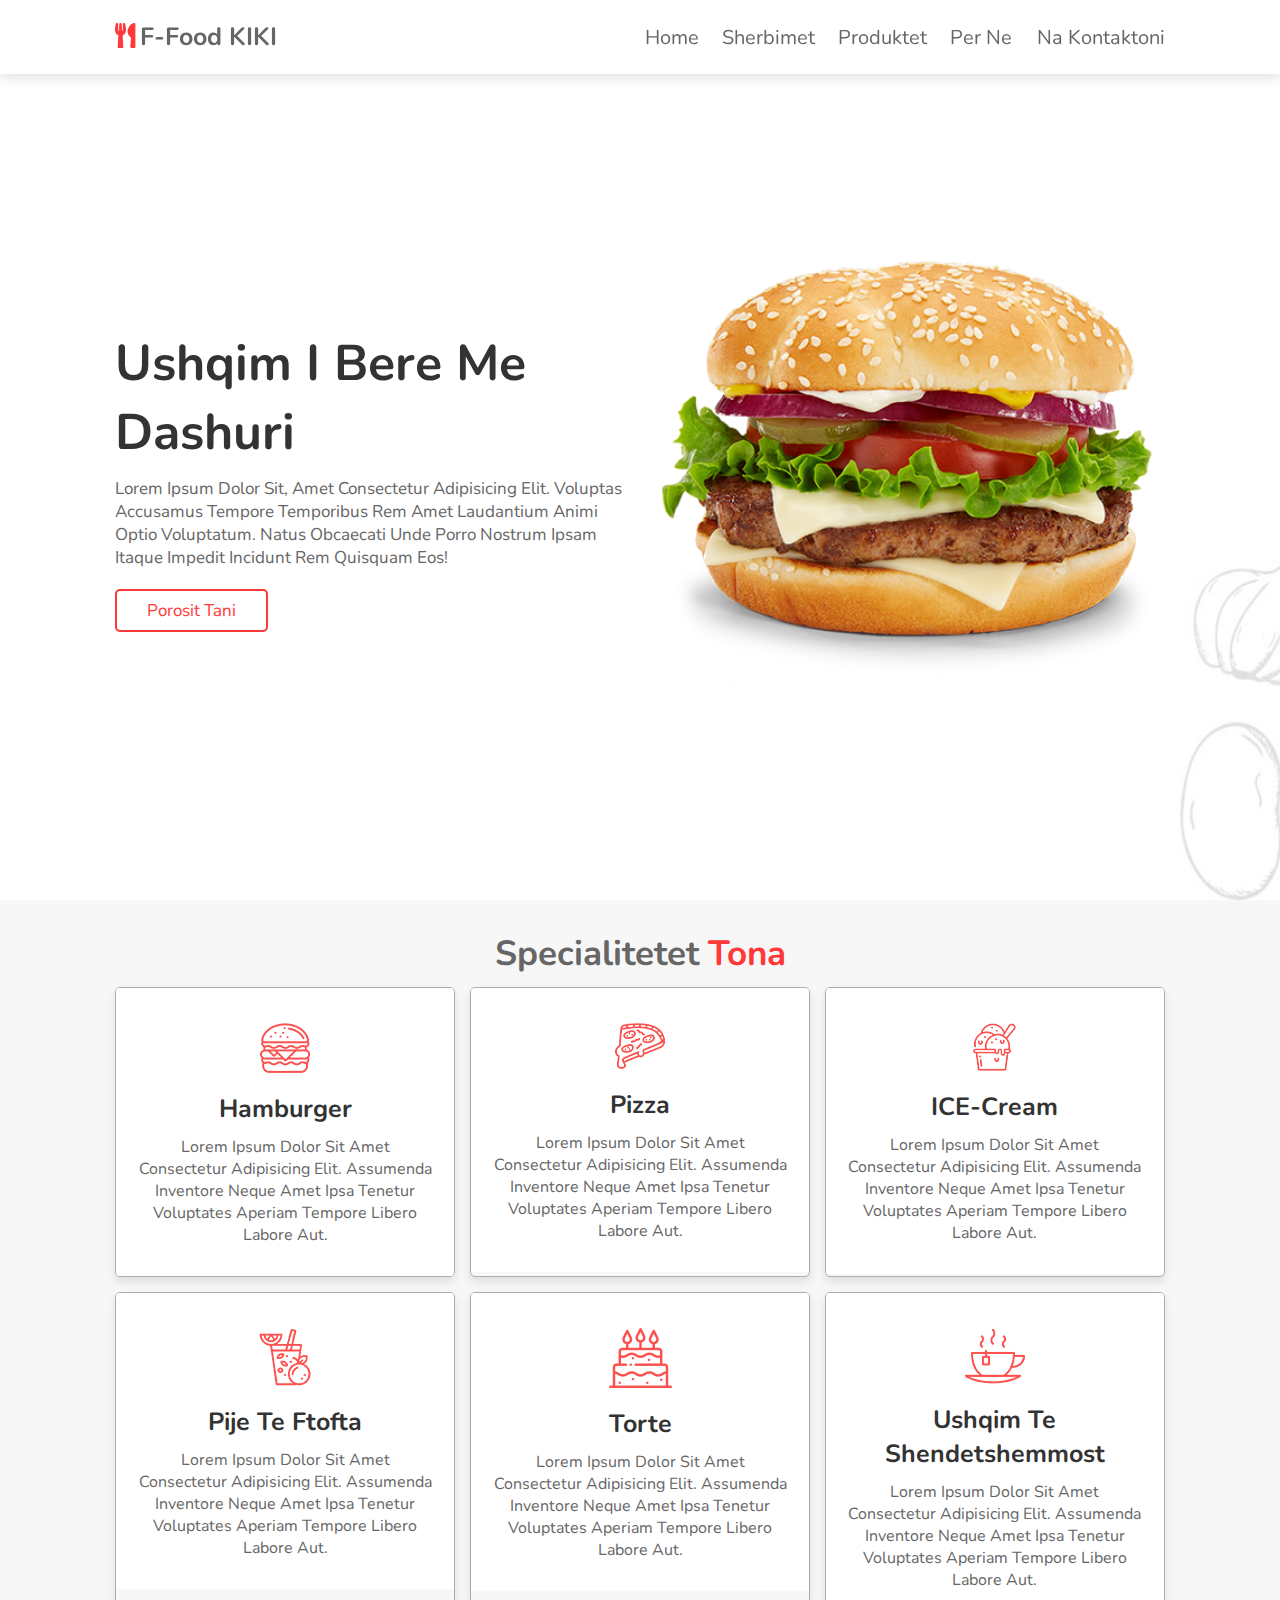
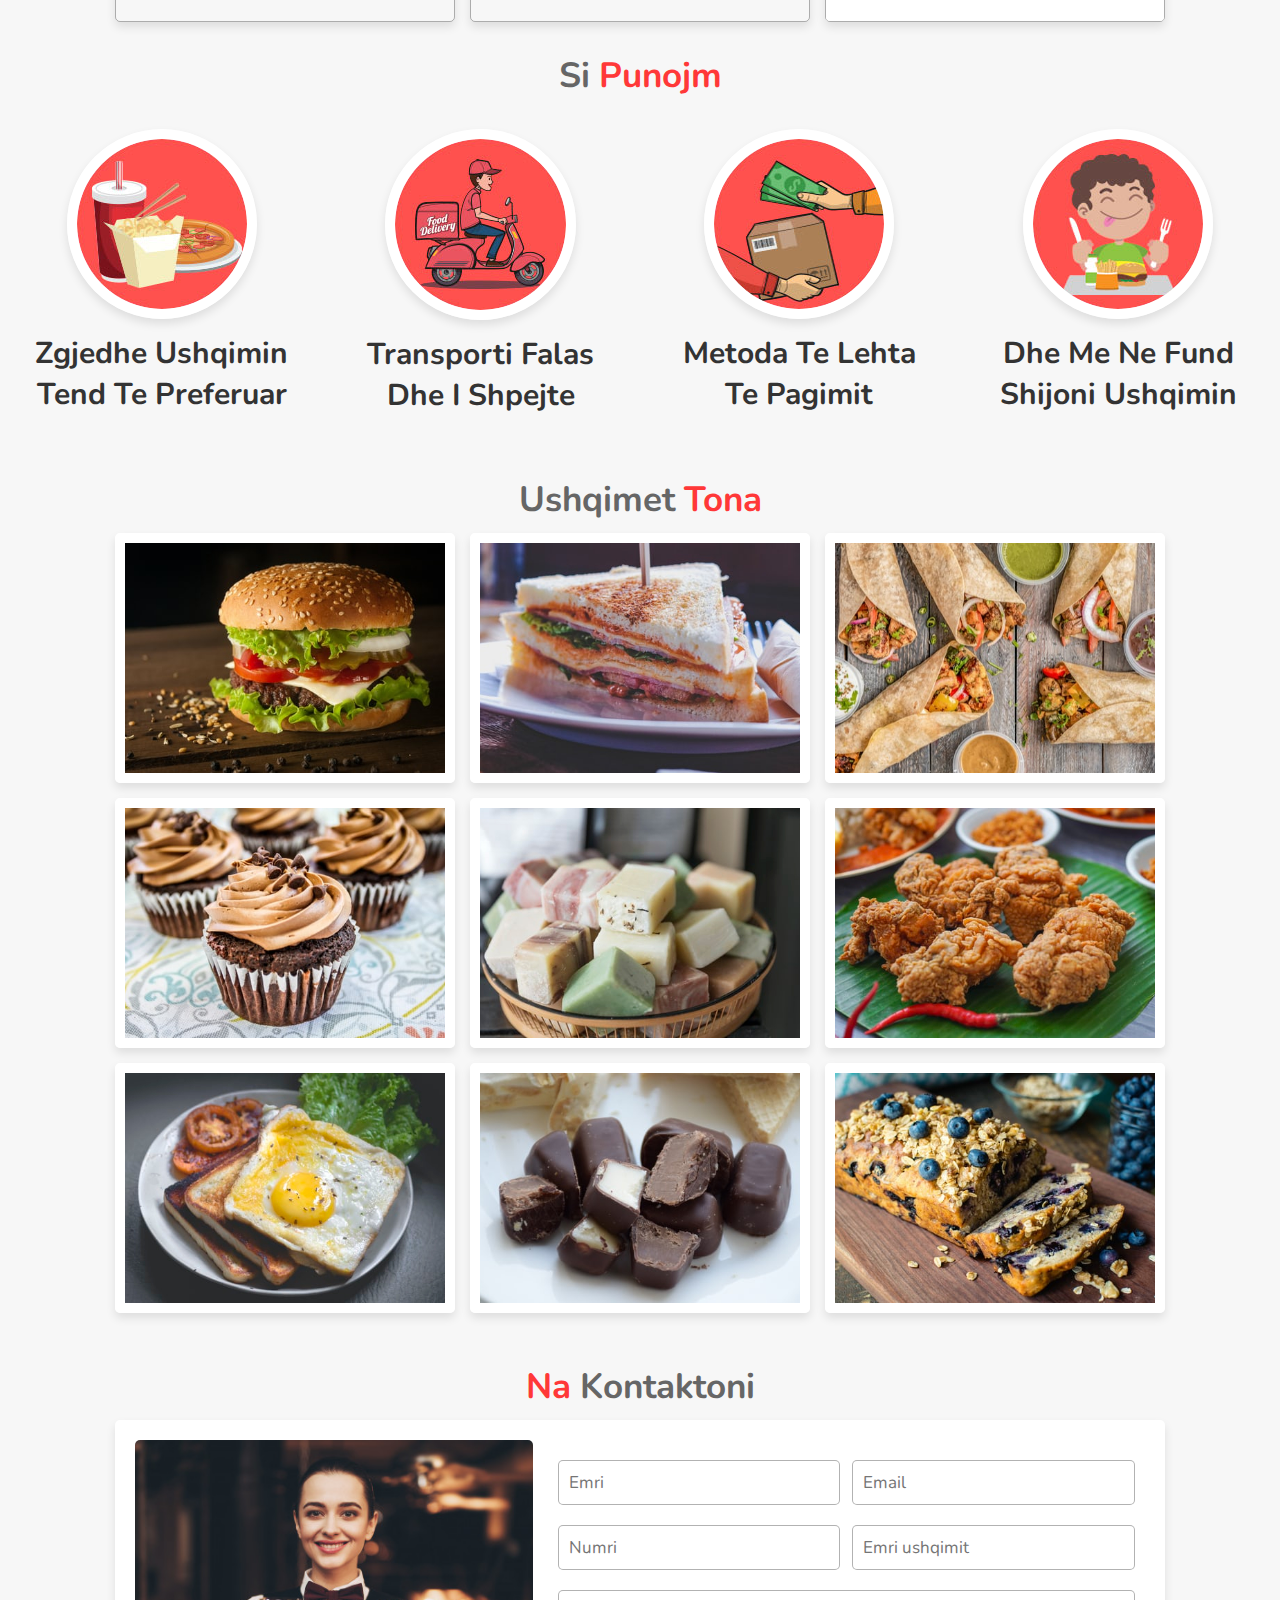
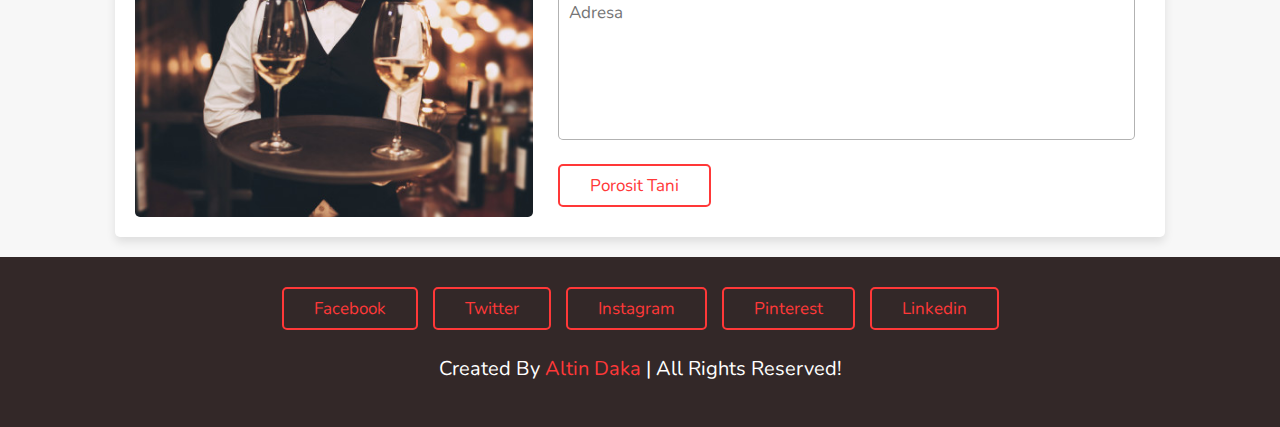
<file: AltinDakaDETYRA/index.html>
<!DOCTYPE html>
<html lang="en">
<head>
    <meta charset="UTF-8">
    <meta name="viewport" content="width=device-width, initial-scale=1.0">
    <title>Det1 </title>

    <!-- font awesome cdn link  -->
    <link rel="stylesheet" href="https://cdnjs.cloudflare.com/ajax/libs/font-awesome/5.15.3/css/all.min.css">

    <!-- custom css file link  -->
    <link rel="stylesheet" href="css/style.css">

</head>
<body>
    
<!-- header section starts  -->

<header>
    


    <a href="#" class="logo">     <i class="fas fa-utensils  " ></i>F-Food KIKI</a>

    <div id="menu-bar" class="fas fa-bars"></div>

    <nav class="navbar">
        <a href="#home">home</a>
        <a href="#speciality">Sherbimet</a>
        <a href="Produktet.html">Produktet</a>
         <a href="#gallery">Per ne </a>
        
        <a href="#order">Na Kontaktoni</a>
    </nav>

</header>

<!-- header section ends -->

<!-- home section starts  -->

<section class="home" id="home">

    <div class="content">
        <h3>Ushqim i bere me dashuri</h3>
        <p>Lorem ipsum dolor sit, amet consectetur adipisicing elit. Voluptas accusamus tempore temporibus rem amet laudantium animi optio voluptatum. Natus obcaecati unde porro nostrum ipsam itaque impedit incidunt rem quisquam eos!</p>
        <a href="#" class="btn">Porosit    tani</a>
    </div>

    <div class="image">
        <img src="images/home-img.png" alt="">
    </div>

</section>

<!-- home section ends -->

<!-- speciality section starts  -->

<section class="speciality" id="speciality">

    <h1 class="heading"> Specialitetet  <span>tona</span> </h1>

    <div class="box-container">

        <div class="box">
            <img class="image" src="images/s-img-1.jpg" alt="">
            <div class="content">
                <img src="images/s-1.png" alt="">
                <h3>Hamburger</h3>
                <p>Lorem ipsum dolor sit amet consectetur adipisicing elit. Assumenda inventore neque amet ipsa tenetur voluptates aperiam tempore libero labore aut.</p>
            </div>
        </div>
        <div class="box">
            <img class="image" src="images/s-img-2.jpg" alt="">
            <div class="content">
                <img src="images/s-2.png" alt="">
                <h3>Pizza</h3>
                <p>Lorem ipsum dolor sit amet consectetur adipisicing elit. Assumenda inventore neque amet ipsa tenetur voluptates aperiam tempore libero labore aut.</p>
            </div>
        </div>
        <div class="box">
            <img class="image" src="images/s-img-3.jpg" alt="">
            <div class="content">
                <img src="images/s-3.png" alt="">
                <h3>ICE-Cream</h3>
                <p>Lorem ipsum dolor sit amet consectetur adipisicing elit. Assumenda inventore neque amet ipsa tenetur voluptates aperiam tempore libero labore aut.</p>
            </div>
        </div>
        <div class="box">
            <img class="image" src="images/s-img-4.jpg" alt="">
            <div class="content">
                <img src="images/s-4.png" alt="">
                <h3>Pije te ftofta</h3>
                <p>Lorem ipsum dolor sit amet consectetur adipisicing elit. Assumenda inventore neque amet ipsa tenetur voluptates aperiam tempore libero labore aut.</p>
            </div>
        </div>
        <div class="box">
            <img class="image" src="images/s-img-5.jpg" alt="">
            <div class="content">
                <img src="images/s-5.png" alt="">
                <h3>Torte</h3>
                <p>Lorem ipsum dolor sit amet consectetur adipisicing elit. Assumenda inventore neque amet ipsa tenetur voluptates aperiam tempore libero labore aut.</p>
            </div>
        </div>
        <div class="box">
            <img class="image" src="images/s-img-6.jpg" alt="">
            <div class="content">
                <img src="images/s-6.png" alt="">
                <h3> Ushqim te shendetshemmost
                </h3>
                <p>Lorem ipsum dolor sit amet consectetur adipisicing elit. Assumenda inventore neque amet ipsa tenetur voluptates aperiam tempore libero labore aut.</p>
            </div>
        </div>

    </div>

</section>

<!-- speciality section ends -->



<!-- popular section ends -->

<!-- steps section starts  -->

<div class="step-container">

    <h1 class="heading">Si <span>punojm</span></h1>

    <section class="steps">

        <div class="box">
            <img src="images/step-1.jpg" alt="">
            <h3>Zgjedhe  ushqimin tend te preferuar</h3>
        </div>
        <div class="box">
            <img src="images/step-2.jpg" alt="">
            <h3>Transporti falas dhe i shpejte</h3>
        </div>
        <div class="box">
            <img src="images/step-3.jpg" alt="">
            <h3>Metoda te lehta te pagimit</h3>
        </div>
        <div class="box">
            <img src="images/step-4.jpg" alt="">
            <h3>Dhe me ne fund shijoni ushqimin </h3>
        </div>
    
    </section>

</div>

<!-- steps section ends -->

<!-- gallery section starts  -->

<section class="gallery" id="gallery">

    <h1 class="heading"> Ushqimet <span> tona </span> </h1>

    <div class="box-container">

        <div class="box">
            <img src="images/g-1.jpg" alt="">
            <div class="content">
                <h3>Ushqim i shijshem</h3>
                <p>Lorem ipsum dolor sit, amet consectetur adipisicing elit. Deleniti, ipsum.</p>
                <a href="#" class="btn">Porosit    tani</a>
            </div>
        </div>
        <div class="box">
            <img src="images/g-2.jpg" alt="">
            <div class="content">
                <h3>Ushqim i shijshem</h3>
                <p>Lorem ipsum dolor sit, amet consectetur adipisicing elit. Deleniti, ipsum.</p>
                <a href="#" class="btn">Porosit    tani</a>
            </div>
        </div>
        <div class="box">
            <img src="images/g-3.jpg" alt="">
            <div class="content">
                <h3>Ushqim i shijshem</h3>
                <p>Lorem ipsum dolor sit, amet consectetur adipisicing elit. Deleniti, ipsum.</p>
                <a href="#" class="btn">Porosit    tani</a>
            </div>
        </div>
        <div class="box">
            <img src="images/g-4.jpg" alt="">
            <div class="content">
                <h3>Ushqim i shijshem</h3>
                <p>Lorem ipsum dolor sit, amet consectetur adipisicing elit. Deleniti, ipsum.</p>
                <a href="#" class="btn">Porosit    tani</a>
            </div>
        </div>
        <div class="box">
            <img src="images/g-5.jpg" alt="">
            <div class="content">
                <h3>Ushqim i shijshem</h3>
                <p>Lorem ipsum dolor sit, amet consectetur adipisicing elit. Deleniti, ipsum.</p>
                <a href="#" class="btn">Porosit    tani</a>
            </div>
        </div>
        <div class="box">
            <img src="images/g-6.jpg" alt="">
            <div class="content">
                <h3>Ushqim i shijshem</h3>
                <p>Lorem ipsum dolor sit, amet consectetur adipisicing elit. Deleniti, ipsum.</p>
                <a href="#" class="btn">Porosit    tani</a>
            </div>
        </div>
        <div class="box">
            <img src="images/g-7.jpg" alt="">
            <div class="content">
                <h3>Ushqim i shijshem</h3>
                <p>Lorem ipsum dolor sit, amet consectetur adipisicing elit. Deleniti, ipsum.</p>
                <a href="#" class="btn">Porosit    tani</a>
            </div>
        </div>
        <div class="box">
            <img src="images/g-8.jpg" alt="">
            <div class="content">
                <h3>Ushqim i shijshem</h3>
                <p>Lorem ipsum dolor sit, amet consectetur adipisicing elit. Deleniti, ipsum.</p>
                <a href="#" class="btn">Porosit    tani</a>
            </div>
        </div>
        <div class="box">
            <img src="images/g-9.jpg" alt="">
            <div class="content">
                <h3>Ushqim i shijshem</h3>
                <p>Lorem ipsum dolor sit, amet consectetur adipisicing elit. Deleniti, ipsum.</p>
                <a href="#" class="btn">Porosit    tani</a>
            </div>
        </div>

    </div>

</section>

<!-- gallery section ends -->



<!-- order section starts  -->

<section class="order" id="order">

    <h1 class="heading"> <span>Na </span> Kontaktoni </h1>

    <div class="row">
        
        <div class="image">
            <img src="images/order-img.jpg" alt="">
        </div>

        <form action="">

            <div class="inputBox">
                <input type="text" placeholder="Emri">
                <input type="email" placeholder="Email">
            </div>

            <div class="inputBox">
                <input type="number" placeholder="Numri">
                <input type="text" placeholder="Emri ushqimit">
            </div>

            <textarea placeholder="Adresa" name="" id="" cols="30" rows="10"></textarea>

            <input  type = "button" value = "Porosit tani" onclick = "fun();" class="btn" />

        </form>

    </div>

</section>

<script type = "text/javascript">  
            function fun() {  
               alert (" Pershendetje  \n Ky opsion nuk eshte  duke funksiunuar  ");  
            }  
      </script> 
<!-- order section ends -->

<!-- footer section  -->

<section class="footer">

    <div class="share">
        <a href="#" class="btn">facebook</a>
        <a href="#" class="btn">twitter</a>
        <a href="#" class="btn">instagram</a>
        <a href="#" class="btn">pinterest</a>
        <a href="#" class="btn">linkedin</a>
    </div>

    <h1 class="credit"> created by <span> Altin Daka </span> | all rights reserved! </h1>

</section>

<!-- scroll top button  -->
<a href="#home" class="fas fa-angle-up" id="scroll-top"></a>


















<!-- custom js file link  -->
<script src="js/script.js"></script>


</body>
</html>
</file>
<file: AltinDakaDETYRA/css/style.css>
@import url('https://fonts.googleapis.com/css2?family=Nunito:wght@200;300;400;600;700&display=swap');

:root{
  --red:#ff3838;
}





.container {
  position: relative;
  overflow: hidden;
  width: 100%;
  padding-top: 56.25%; /* 16:9 Aspect Ratio (divide 9 by 16 = 0.5625) */
}

/* Then style the iframe to fit in the container div with full height and width */
.responsive-iframe {
  position: absolute;
  top: 0;
  left: 0;
  bottom: 0;
  right: 0;
  width: 100%;
  height: 100%;
}









*{
  font-family: 'Nunito', sans-serif;
  margin:0; padding:0;
  box-sizing: border-box;
  outline: none; border:none;
  text-decoration: none;
  text-transform: capitalize;
  transition:all .2s linear;
}

*::selection{
  background:var(--red);
  color:#fff;
}

html{
  font-size: 62.5%;
  overflow-x: hidden;
  scroll-behavior: smooth;
  scroll-padding-top: 6rem;
}

body{
  background:#f7f7f7;
}

section{
  padding:2rem 9%;
}

.heading{
  text-align: center;
  font-size: 3.5rem;
  padding:1rem;
  color:#666;
}

.heading span{
  color:var(--red);
}

.btn{
  display: inline-block;
  padding:.8rem 3rem;
  border:.2rem solid var(--red);
  color:var(--red);
  cursor: pointer;
  font-size: 1.7rem;
  border-radius: .5rem;
  position: relative;
  overflow: hidden;
  z-index: 0;
  margin-top: 1rem;
}

.btn::before{
  content: '';
  position: absolute;
  top:0; right: 0;
  width:0%;
  height:100%;
  background:var(--red);
  transition: .3s linear;
  z-index: -1;
}

.btn:hover::before{
  width:100%;
  left: 0;
}

.btn:hover{
  color:#fff;
}

header{
  position: fixed;
  top:0; left: 0; right:0;
  z-index: 1000;
  display: flex;
  align-items: center;
  justify-content: space-between;
  background:#fff;
  padding:2rem 9%;
  box-shadow: 0 .5rem 1rem rgba(0,0,0,.1);
}

header .logo{
  font-size: 2.5rem;
  font-weight: bolder;
  color:#666;
}

header .logo i{
  padding-right: .5rem;
  color:var(--red);
}

header .navbar a{
  font-size: 2rem;
  margin-left: 2rem;
  color:#666;
}

header .navbar a:hover{
  color:var(--red);
}

#menu-bar{
  font-size: 3rem;
  cursor: pointer;
  color:#666;
  border:.1rem solid #666;
  border-radius: .3rem;
  padding:.5rem 1.5rem;
  display: none;
}

.home{
  display: flex;
  flex-wrap: wrap;
  gap:1.5rem;
  min-height: 100vh;
  align-items: center;
  background:url(../images/home-bg.jpg) no-repeat;
  background-size: cover;
  
  background-position: center;
}

.home .content{
  flex:1 1 40rem;
  padding-top: 6.5rem;
}

.home .image{
  flex:1 1 40rem;
}

.home .image img{
  width:100%;
  padding:1rem;
  animation:float 3s linear infinite;
}


 /* posht nalt*/
@keyframes float{
  0%, 100%{
    transform: translateY(0rem);
  }
  50%{
    transform: translateY(3rem);
  }
}

.home .content h3{
  font-size: 5rem;
  color:#333;
}

.home .content p{
  font-size: 1.7rem;
  color:#666;
  padding:1rem 0;
}

.speciality .box-container{
  display: flex;
  flex-wrap: wrap;
  gap:1.5rem;
}

.speciality .box-container .box{
  flex:1 1 30rem;
  position: relative;
  overflow: hidden;
  box-shadow: 0 .5rem 1rem rgba(0,0,0,.1);
  border:.1rem solid rgba(0,0,0,.3);
  cursor: pointer;
  border-radius: .5rem;
}

.speciality .box-container .box .image{
  height:100%;
  width:100%;
  object-fit: cover;
  position: absolute;
  top:-100%; left:0;
}

.speciality .box-container .box .content{
  text-align: center;
  background:#fff;
  padding:2rem;
}

.speciality .box-container .box .content img{
  margin:1.5rem 0;
}

.speciality .box-container .box .content h3{
  font-size: 2.5rem;
  color:#333;
}

.speciality .box-container .box .content p{
  font-size: 1.6rem;
  color:#666;
  padding:1rem 0;
}

.speciality .box-container .box:hover .image{
  top:0;
}

.speciality .box-container .box:hover .content{
  transform: translateY(110%);
}

.popular .box-container{
  display: flex;
  flex-wrap: wrap;
  gap:1.5rem;
}

.popular .box-container .box{
  padding:2rem;
  background:#fff;
  box-shadow: 0 .5rem 1rem rgba(0,0,0,.1);
  border:.1rem solid rgba(0,0,0,.3);
  border-radius: .5rem;
  text-align: center;
  flex:1 1 30rem;
  position: relative;
}

.popular .box-container .box img{
  height:25rem;
  object-fit: cover;
  width:100%;
  border-radius: .5rem;
}

.popular .box-container .box .price{
  position: absolute;
  top:3rem; left:3rem;
  background:var(--red);
  color:#fff;
  font-size: 2rem;
  padding:.5rem 1rem;
  border-radius: .5rem;
}

.popular .box-container .box h3{
  color:#333;
  font-size: 2.5rem;
  padding-top: 1rem;
}

.popular .box-container .box .stars i{
  color:gold;
  font-size: 1.7rem;
  padding:1rem .1rem;
}

.steps{
  display: flex;
  flex-wrap: wrap;
  gap:1.5rem;
  padding:1rem;
}

.steps .box{
  flex:1 1 25rem;
  padding:1rem;
  text-align: center;
}

.steps .box img{
  border-radius: 50%;
  border:1rem solid #fff;
  box-shadow: 0 .5rem 1rem rgba(0,0,0,.1);
}

.steps .box h3{
  font-size: 3rem;
  color:#333;
  padding:1rem;
}

.gallery .box-container{
  display: flex;
  flex-wrap: wrap;
  gap:1.5rem;
}

.gallery .box-container .box{
  height:25rem;
  flex:1 1 30rem;
  border:1rem solid #fff;
  box-shadow: 0 .5rem 1rem rgba(0,0,0,.1);
  border-radius: .5rem;
  position: relative;
  overflow: hidden;
}

.gallery .box-container .box img{
  height:100%;
  width:100%;
  object-fit: cover;
}

.gallery .box-container .box .content{
  position: absolute;
  top:-100%; left:0;
  height: 100%;
  width:100%;
  background:rgba(255,255,255,.9);
  padding:2rem;
  padding-top: 5rem;
  text-align: center;
}

.gallery .box-container .box .content h3{
  font-size: 2.5rem;
  color:#333;
}

.gallery .box-container .box .content p{
  font-size: 1.5rem;
  color:#666;
  padding:1rem 0;
}

.gallery .box-container .box:hover .content{
  top:0;
}

.review .box-container{
  display: flex;
  flex-wrap: wrap;
  gap:1.5rem;
}

.review .box-container .box{
  text-align: center;
  padding:2rem;
  border:1rem solid #fff;
  box-shadow: 0 .5rem 1rem rgba(0,0,0,.3);
  border-radius: .5rem;
  flex:1 1 30rem;
  background:#333;
  margin-top: 6rem;
}

.review .box-container .box img{
  height: 12rem;
  width:12rem;
  border-radius: 50%;
  border:1rem solid #fff;
  margin-top: -8rem;
  object-fit: cover;
}

.review .box-container .box h3{
  font-size: 2.5rem;
  color:#fff;
  padding:.5rem 0;
}

.review .box-container .box .stars i{
  font-size: 2rem;
  color:var(--red);
  padding:.5rem 0;
}

.review .box-container .box p{
  font-size: 1.5rem;
  color:#eee;
  padding:1rem 0;
}

.order .row{
  padding:2rem;
  box-shadow: 0 .5rem 1rem rgba(0,0,0,.1);
  background:#fff;
  display: flex;
  flex-wrap: wrap;
  gap:1.5rem;
  border-radius: .5rem;
}

.order .row .image{
  flex:1 1 30rem;
}

.order .row .image img{
  height: 100%;
  width:100%;
  object-fit: cover;
  border-radius: .5rem;
}

.order .row form{
  flex:1 1 50rem;
  padding:1rem;
}

.order .row form .inputBox{
  display: flex;
  justify-content: space-between;
  flex-wrap: wrap;
}

.order .row form .inputBox input, .order .row form textarea{
  padding:1rem;
  margin:1rem 0;
  font-size: 1.7rem;
  color:#333;
  text-transform: none;
  border:.1rem solid rgba(0,0,0,.3);
  border-radius: .5rem;
  width:49%;
}

.order .row form textarea{
  width:100%;
  resize: none;
  height:15rem;
}

.order .row form .btn{
  background:none;
}

.order .row form .btn:hover{
  background:var(--red);
}

.footer{
  background:#332828;
  text-align: center;
}

.footer .share{
  display: flex;
  gap:1.5rem;
  justify-content: center;
  flex-wrap: wrap;
}

.footer .credit{
  padding:2.5rem 1rem;
  color:#fff;
  font-weight: normal;
  font-size: 2rem;
}

.footer .credit span{
  color:var(--red);
}

#scroll-top{
  position: fixed;
  top:-120%;
  right:2rem;
  padding:.5rem 1.5rem;
  font-size: 4rem;
  background:var(--red);
  color:#fff;
  border-radius: .5rem;
  transition: 1s linear;
  z-index: 1000;
}

#scroll-top.active{
  top:calc(100% - 12rem)
}

.loader-container{
  position: fixed;
  top:0; left:0;
  z-index: 10000;
  background:#fff;
  display: flex;
  align-items: center;
  justify-content: center;
  height:100%;
  width:100%;
}

.loader-container.fade-out{
  top:-120%;
}














/* media queries  */

@media(max-width:991px){

  html{
    font-size: 55%;
  }

  header{
    padding:2rem;
  }

  section{
    padding:2rem;
  }

}

@media(max-width:768px){

  #menu-bar{
    display: initial;
  }

  header .navbar{
    position: absolute;
    top:100%; left: 0; right:0;
    background: #f7f7f7;
    border-top: .1rem solid rgba(0,0,0,.1);
    clip-path: polygon(0 0, 100% 0, 100% 0, 0 0);
  }

  header .navbar.active{
    clip-path: polygon(0 0, 100% 0, 100% 100%, 0% 100%);
  }

  header .navbar a{
    margin: 1.5rem;
    padding:1.5rem;
    display: block;
    border:.2rem solid rgba(0,0,0,.1);
    border-left:.5rem solid var(--red);
    background:#fff;
  }

}

@media(max-width:450px){

  html{
    font-size: 50%;
  }

  .order .row form .inputBox input{
    width:100%;
  }

}
</file>
